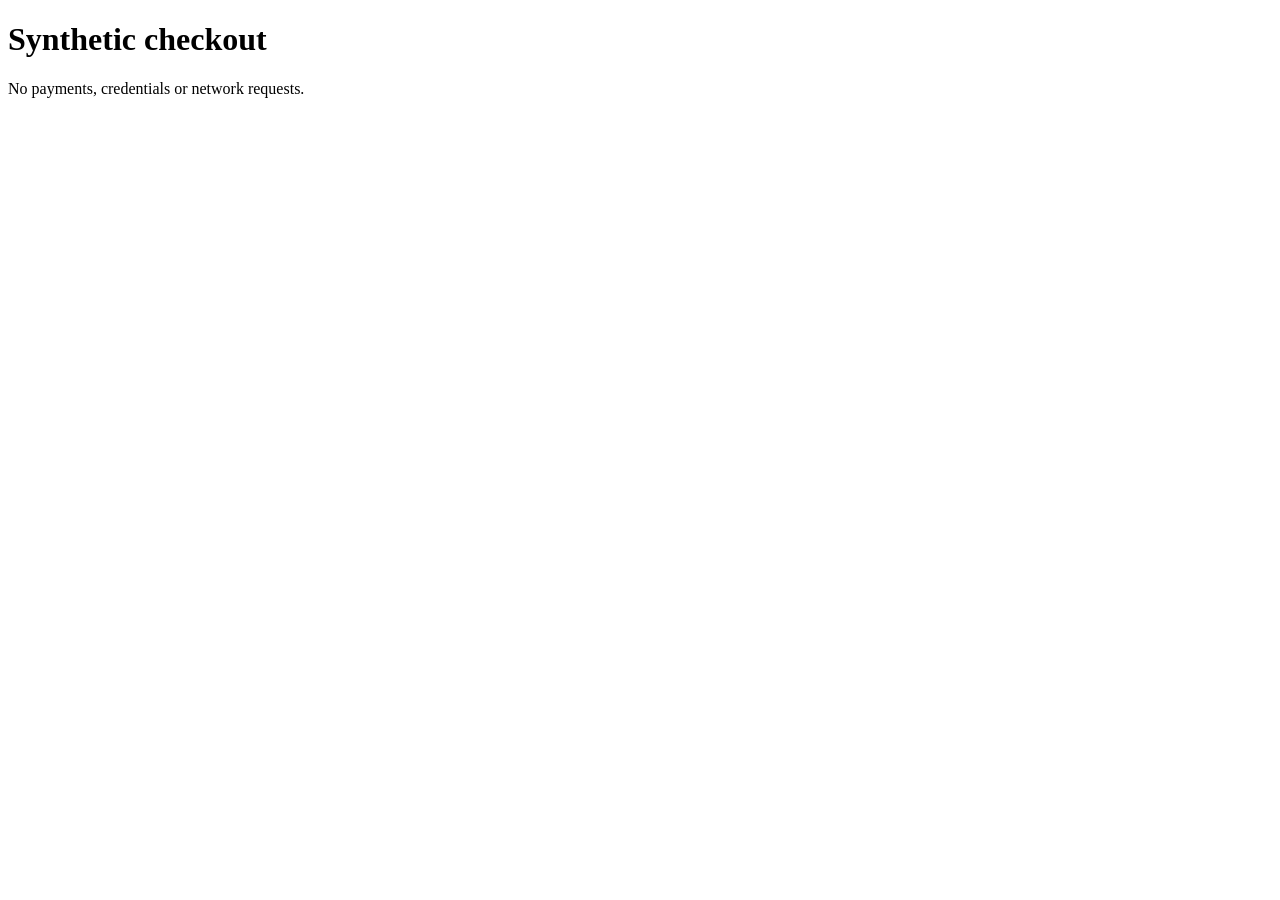
<file: examples/synthetic/index.html>
<!doctype html>
<html lang="en">
<head><meta charset="utf-8"><title>ScriptSentinel synthetic checkout</title></head>
<body><h1>Synthetic checkout</h1><p>No payments, credentials or network requests.</p>
<script src="app.js"></script></body>
</html>
</file>
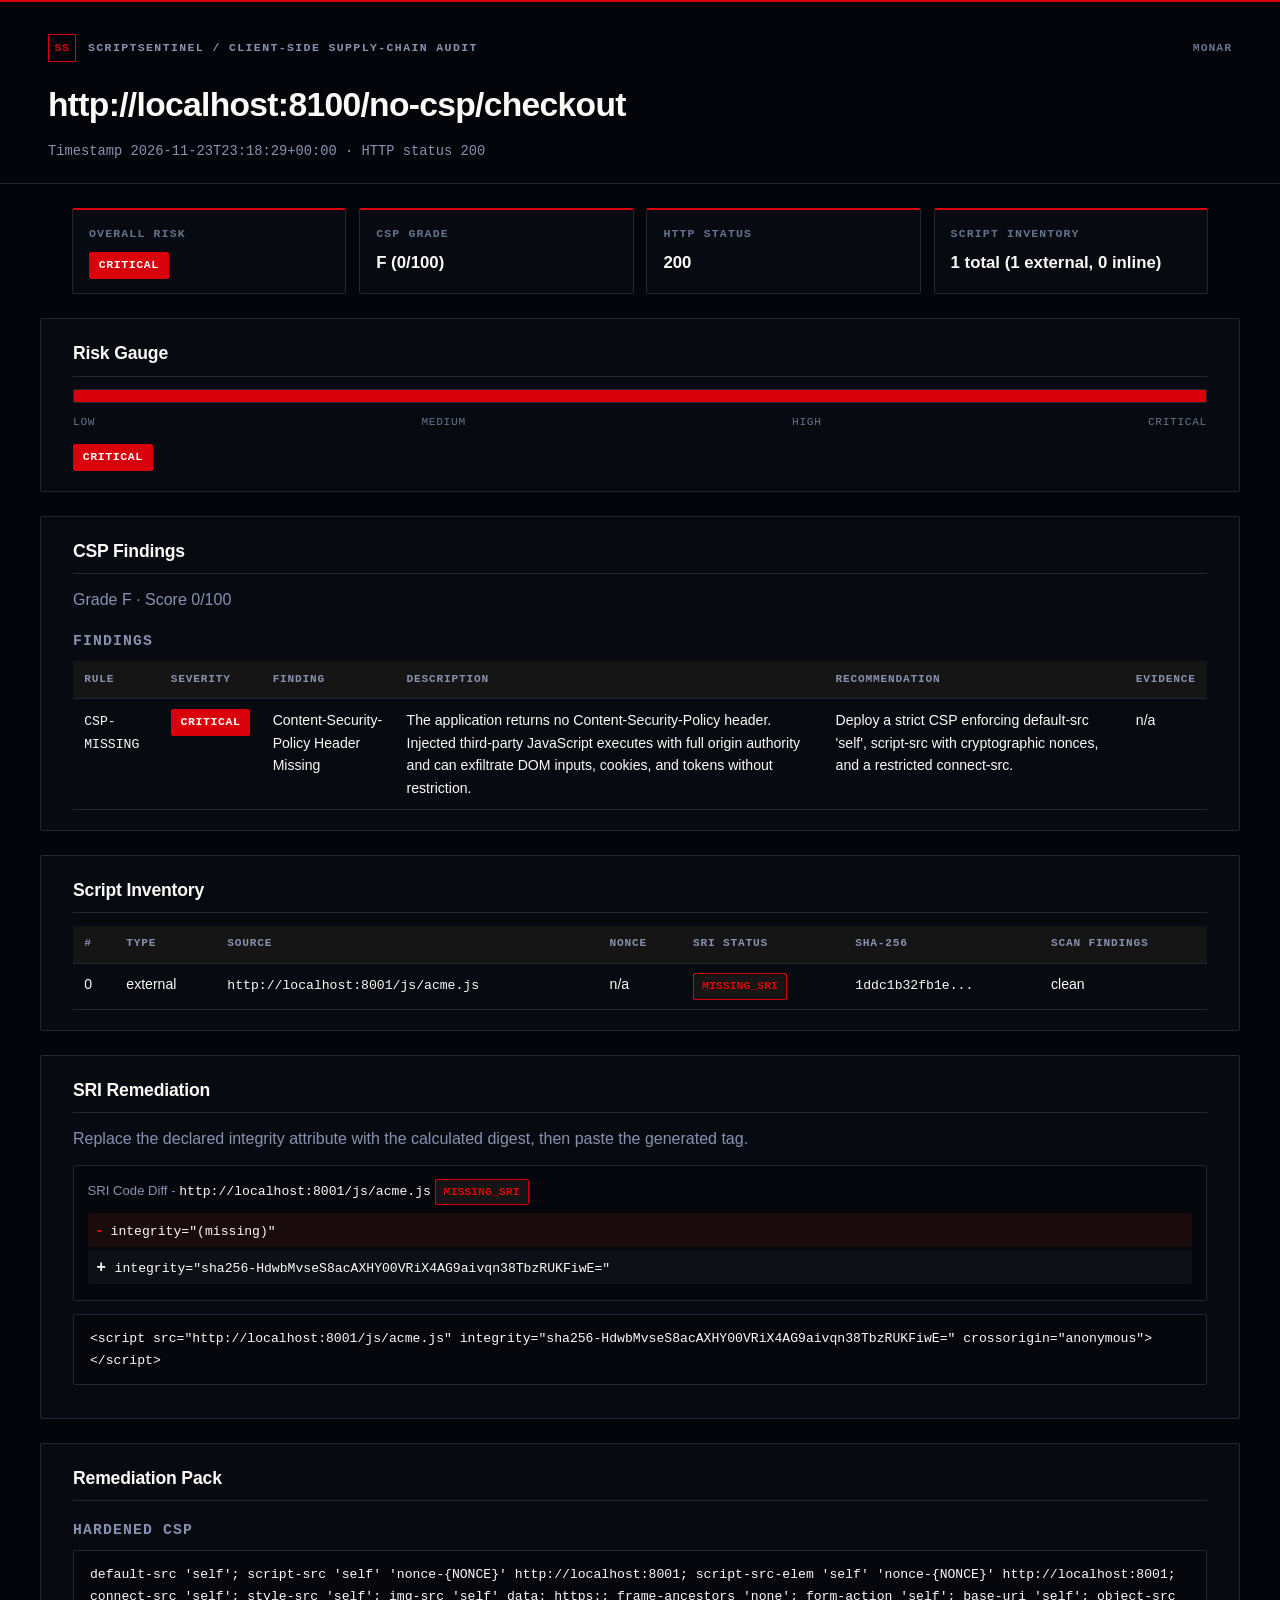
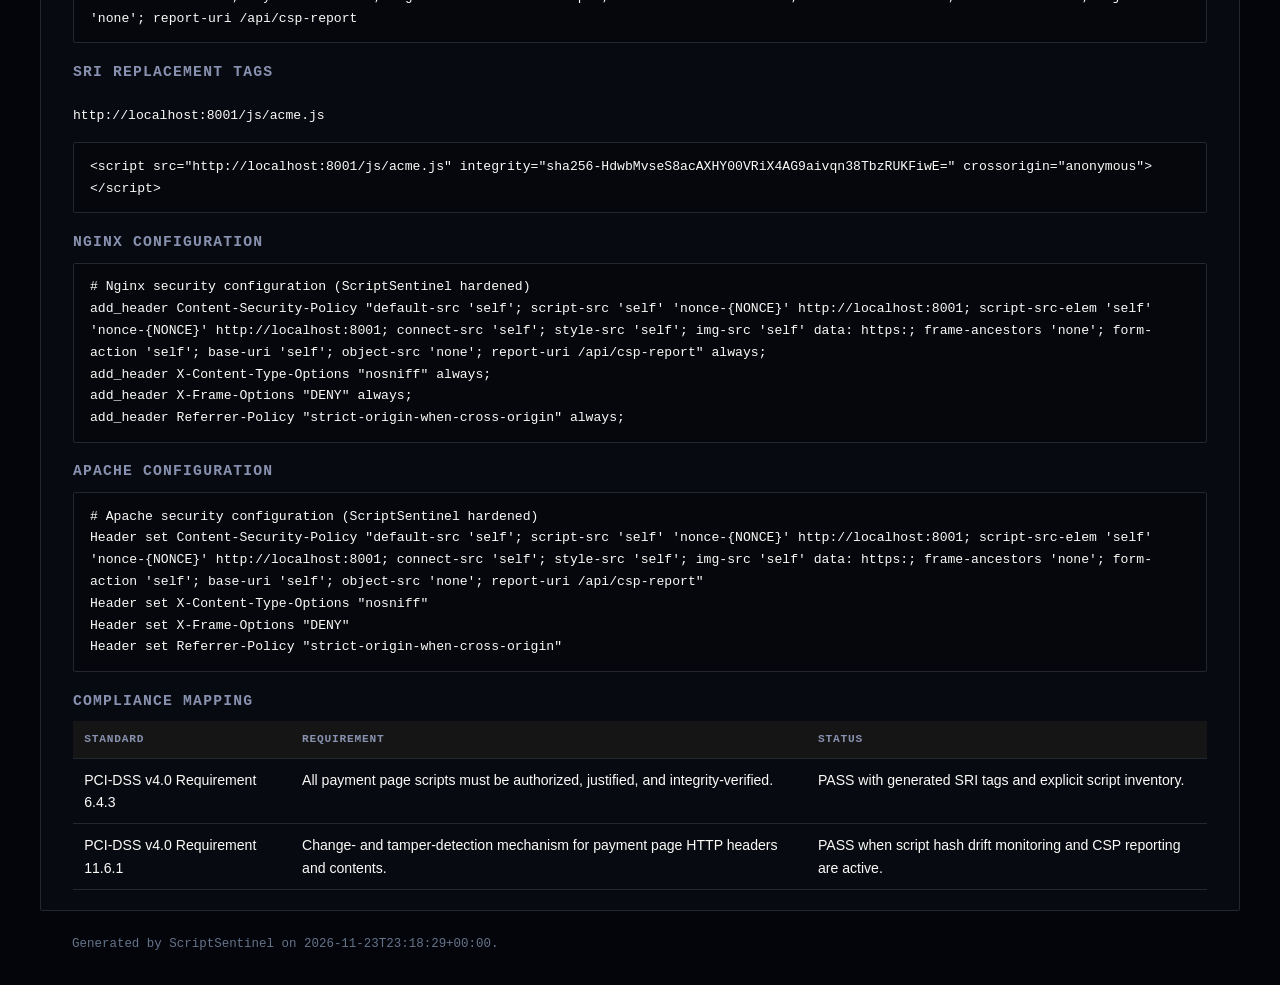
<file: report/no-csp.html>
<!DOCTYPE html>
<html lang="en">
<head>
<meta charset="utf-8">
<meta name="viewport" content="width=device-width, initial-scale=1">
<title>ScriptSentinel Audit Report - http://localhost:8100/no-csp/checkout</title>
<style>

:root {
  --bg: #04050a;
  --panel: #080a11;
  --panel-alt: #0d1017;
  --border: #232730;
  --text: #fbfaf7;
  --muted: #8892b0;
  --steel: #64748b;
  --accent: #d9000b;
  --badge: #151515;
}
* { box-sizing: border-box; }
html { background: var(--bg); }
body {
  margin: 0;
  background: var(--bg);
  color: var(--text);
  font-family: "Segoe UI", "Helvetica Neue", Helvetica, Arial, sans-serif;
  line-height: 1.6;
}
.page-header {
  padding: 2rem clamp(1rem, 4vw, 3rem) 1.25rem;
  border-bottom: 1px solid var(--border);
  border-top: 2px solid var(--accent);
  background: var(--bg);
}
.brand-bar {
  display: flex;
  align-items: center;
  gap: .75rem;
  margin-bottom: 1rem;
}
.brand-mark {
  display: inline-flex;
  width: 28px;
  height: 28px;
  align-items: center;
  justify-content: center;
  border: 1px solid var(--accent);
  color: var(--accent);
  font-family: ui-monospace, SFMono-Regular, "SF Mono", Menlo, Consolas, monospace;
  font-size: .72rem;
  font-weight: 700;
  letter-spacing: .05em;
}
.brand-meta {
  margin-left: auto;
  color: var(--steel);
  font-family: ui-monospace, SFMono-Regular, "SF Mono", Menlo, Consolas, monospace;
  font-size: .72rem;
  font-weight: 600;
  letter-spacing: .08em;
}
.eyebrow {
  margin: 0;
  color: var(--muted);
  font-family: ui-monospace, SFMono-Regular, "SF Mono", Menlo, Consolas, monospace;
  font-size: .72rem;
  font-weight: 700;
  letter-spacing: .12em;
  text-transform: uppercase;
}
.page-header h1 {
  margin: 0;
  font-size: clamp(1.4rem, 3vw, 2.1rem);
  font-weight: 700;
  letter-spacing: -.02em;
  word-break: break-word;
}
.meta {
  margin: .6rem 0 0;
  color: var(--muted);
  font-family: ui-monospace, SFMono-Regular, "SF Mono", Menlo, Consolas, monospace;
  font-size: .86rem;
}
.panel {
  max-width: 1200px;
  margin: 1.5rem auto;
  padding: 1.25rem clamp(1rem, 3vw, 2rem);
  background: var(--panel);
  border: 1px solid var(--border);
  border-radius: 2px;
}
.panel h2 {
  margin: 0 0 .8rem;
  font-size: 1.1rem;
  font-weight: 700;
  color: var(--text);
  border-bottom: 1px solid var(--border);
  padding-bottom: .5rem;
  letter-spacing: -.01em;
}
.panel h3 {
  margin: 1.1rem 0 .5rem;
  font-size: .92rem;
  color: var(--muted);
  font-family: ui-monospace, SFMono-Regular, "SF Mono", Menlo, Consolas, monospace;
  font-weight: 700;
  letter-spacing: .08em;
  text-transform: uppercase;
}
.summary-grid {
  display: grid;
  grid-template-columns: repeat(auto-fit, minmax(210px, 1fr));
  gap: .8rem;
  max-width: 1200px;
  margin: 1.5rem auto;
  padding: 0 clamp(1rem, 3vw, 2rem);
}
.card {
  background: var(--panel);
  border: 1px solid var(--border);
  border-top: 2px solid var(--accent);
  border-radius: 2px;
  padding: .9rem 1rem;
}
.card-label {
  margin: 0;
  color: var(--steel);
  font-family: ui-monospace, SFMono-Regular, "SF Mono", Menlo, Consolas, monospace;
  font-size: .72rem;
  font-weight: 700;
  letter-spacing: .1em;
  text-transform: uppercase;
}
.card-value { margin: .45rem 0 0; font-size: 1.05rem; font-weight: 600; color: var(--text); }
.muted { color: var(--muted); margin: .5rem 0; }
.badge {
  display: inline-flex;
  align-items: center;
  padding: .2rem .55rem;
  border-radius: 2px;
  border: 1px solid var(--border);
  font-family: ui-monospace, SFMono-Regular, "SF Mono", Menlo, Consolas, monospace;
  font-size: .72rem;
  font-weight: 700;
  letter-spacing: .05em;
  background: var(--badge);
  color: var(--text);
}
.badge-critical { background: var(--accent); color: var(--text); border-color: var(--accent); }
.badge-high { background: var(--badge); color: var(--text); border-color: var(--accent); }
.badge-medium { background: var(--badge); color: var(--text); border-color: var(--steel); }
.badge-low { background: var(--badge); color: var(--text); border-color: var(--border); }
.badge-info { background: var(--badge); color: var(--muted); border-color: var(--border); }
.badge-error { background: var(--badge); color: var(--accent); border-color: var(--accent); }
.status {
  display: inline-flex;
  padding: .18rem .5rem;
  border-radius: 2px;
  border: 1px solid var(--border);
  font-family: ui-monospace, SFMono-Regular, "SF Mono", Menlo, Consolas, monospace;
  font-size: .72rem;
  font-weight: 600;
  background: var(--badge);
  color: var(--text);
}
.status-good { color: var(--text); border-color: var(--steel); }
.status-warn { color: var(--accent); border-color: var(--accent); }
.status-bad { background: var(--accent); color: var(--text); border-color: var(--accent); }
.status-neutral { color: var(--muted); }
.risk-gauge { display: flex; flex-direction: column; gap: .65rem; }
.gauge-track {
  height: 14px;
  background: var(--badge);
  border: 1px solid var(--border);
  border-radius: 0;
  overflow: hidden;
}
.gauge-fill { height: 100%; }
.gauge-critical { background: var(--accent); }
.gauge-high { background: #9e0a12; }
.gauge-medium { background: #5c0a0e; }
.gauge-low { background: #2f0a0d; }
.gauge-error { background: var(--steel); }
.gauge-scale {
  display: flex;
  justify-content: space-between;
  color: var(--steel);
  font-family: ui-monospace, SFMono-Regular, "SF Mono", Menlo, Consolas, monospace;
  font-size: .7rem;
  letter-spacing: .06em;
}
.gauge-value { margin: 0; }
.table-wrap { overflow-x: auto; }
table { width: 100%; border-collapse: collapse; min-width: 640px; font-size: .88rem; }
th {
  text-align: left;
  padding: .6rem .7rem;
  background: var(--badge);
  color: var(--muted);
  font-family: ui-monospace, SFMono-Regular, "SF Mono", Menlo, Consolas, monospace;
  font-size: .7rem;
  font-weight: 700;
  text-transform: uppercase;
  letter-spacing: .07em;
  border-bottom: 1px solid var(--border);
}
td { padding: .6rem .7rem; border-bottom: 1px solid var(--border); vertical-align: top; }
tbody tr:hover { background: var(--panel-alt); }
code { font-family: ui-monospace, SFMono-Regular, "SF Mono", Menlo, Consolas, monospace; font-size: .82rem; color: var(--text); }
.code-block {
  background: #05070d;
  border: 1px solid var(--border);
  border-radius: 2px;
  padding: .8rem 1rem;
  overflow-x: auto;
  white-space: pre-wrap;
  word-break: break-word;
  margin: .4rem 0 .8rem;
}
.code-diff {
  background: #05070d;
  border: 1px solid var(--border);
  border-radius: 2px;
  padding: .85rem;
  margin: .8rem 0;
}
.diff-title { margin: 0 0 .5rem; color: var(--muted); font-size: .82rem; }
.diff-line {
  display: flex;
  gap: .55rem;
  align-items: baseline;
  padding: .25rem .55rem;
  border-radius: 2px;
  margin: .2rem 0;
}
.diff-remove { background: #1a0b0d; color: var(--accent); }
.diff-add { background: var(--panel-alt); color: var(--text); }
.diff-marker { font-weight: 700; }
.error-panel { border-color: var(--accent); }
.error-text { color: var(--accent); margin: .3rem 0; }
.footer {
  max-width: 1200px;
  margin: 0 auto 2rem;
  padding: 0 clamp(1rem, 3vw, 2rem);
  color: var(--steel);
  font-family: ui-monospace, SFMono-Regular, "SF Mono", Menlo, Consolas, monospace;
  font-size: .78rem;
}
@media (max-width: 720px) {
  .summary-grid { grid-template-columns: 1fr; }
  .page-header { padding: 1.25rem 1rem; }
  .panel { padding: 1rem; margin: 1rem .5rem; }
  th, td { padding: .5rem .45rem; }
  table { min-width: 520px; }
}

</style>
</head>
<body>
<header class="page-header"><div class="brand-bar"><span class="brand-mark">SS</span><span class="eyebrow">ScriptSentinel / client-side supply-chain audit</span><span class="brand-meta">MONAR</span></div><h1>http://localhost:8100/no-csp/checkout</h1><p class="meta">Timestamp 2026-11-23T23:18:29+00:00 &middot; HTTP status 200</p></header>
<section class="summary-grid" aria-label="Audit summary"><div class="card"><p class="card-label">Overall Risk</p><p class="card-value"><span class="badge badge-critical">CRITICAL</span></p></div><div class="card"><p class="card-label">CSP Grade</p><p class="card-value">F (0/100)</p></div><div class="card"><p class="card-label">HTTP Status</p><p class="card-value">200</p></div><div class="card"><p class="card-label">Script Inventory</p><p class="card-value">1 total (1 external, 0 inline)</p></div></section>
<section class="panel"><h2>Risk Gauge</h2><div class="risk-gauge" role="img" aria-label="Overall risk gauge: CRITICAL"><div class="gauge-track"><div class="gauge-fill gauge-critical" style="width:100%"></div></div><div class="gauge-scale"><span>LOW</span><span>MEDIUM</span><span>HIGH</span><span>CRITICAL</span></div><p class="gauge-value"><span class="badge badge-critical">CRITICAL</span></p></div></section>
<section class="panel"><h2>CSP Findings</h2><p class="muted">Grade F &middot; Score 0/100</p><h3>Findings</h3><div class="table-wrap"><table><thead><tr><th>Rule</th><th>Severity</th><th>Finding</th><th>Description</th><th>Recommendation</th><th>Evidence</th></tr></thead><tbody><tr><td><code>CSP-MISSING</code></td><td><span class="badge badge-critical">CRITICAL</span></td><td>Content-Security-Policy Header Missing</td><td>The application returns no Content-Security-Policy header. Injected third-party JavaScript executes with full origin authority and can exfiltrate DOM inputs, cookies, and tokens without restriction.</td><td>Deploy a strict CSP enforcing default-src &#x27;self&#x27;, script-src with cryptographic nonces, and a restricted connect-src.</td><td>n/a</td></tr></tbody></table></div></section>
<section class="panel"><h2>Script Inventory</h2><div class="table-wrap"><table><thead><tr><th>#</th><th>Type</th><th>Source</th><th>Nonce</th><th>SRI Status</th><th>SHA-256</th><th>Scan Findings</th></tr></thead><tbody><tr><td>0</td><td>external</td><td><code>http://localhost:8001/js/acme.js</code></td><td>n/a</td><td><span class="status status-warn">MISSING_SRI</span></td><td><code>1ddc1b32fb1e...</code></td><td>clean</td></tr></tbody></table></div></section>
<section class="panel"><h2>SRI Remediation</h2><p class="muted">Replace the declared integrity attribute with the calculated digest, then paste the generated tag.</p><div class="code-diff"><p class="diff-title">SRI Code Diff - <code>http://localhost:8001/js/acme.js</code> <span class="status status-warn">MISSING_SRI</span></p><div class="diff-line diff-remove"><span class="diff-marker">-</span><code>integrity="(missing)"</code></div><div class="diff-line diff-add"><span class="diff-marker">+</span><code>integrity="sha256-HdwbMvseS8acAXHY00VRiX4AG9aivqn38TbzRUKFiwE="</code></div></div><pre class="code-block"><code>&lt;script src=&quot;http://localhost:8001/js/acme.js&quot; integrity=&quot;sha256-HdwbMvseS8acAXHY00VRiX4AG9aivqn38TbzRUKFiwE=&quot; crossorigin=&quot;anonymous&quot;&gt;&lt;/script&gt;</code></pre></section>
<section class="panel"><h2>Remediation Pack</h2><h3>Hardened CSP</h3><pre class="code-block"><code>default-src &#x27;self&#x27;; script-src &#x27;self&#x27; &#x27;nonce-{NONCE}&#x27; http://localhost:8001; script-src-elem &#x27;self&#x27; &#x27;nonce-{NONCE}&#x27; http://localhost:8001; connect-src &#x27;self&#x27;; style-src &#x27;self&#x27;; img-src &#x27;self&#x27; data: https:; frame-ancestors &#x27;none&#x27;; form-action &#x27;self&#x27;; base-uri &#x27;self&#x27;; object-src &#x27;none&#x27;; report-uri /api/csp-report</code></pre><h3>SRI Replacement Tags</h3><p class="tag-source"><code>http://localhost:8001/js/acme.js</code></p><pre class="code-block"><code>&lt;script src=&quot;http://localhost:8001/js/acme.js&quot; integrity=&quot;sha256-HdwbMvseS8acAXHY00VRiX4AG9aivqn38TbzRUKFiwE=&quot; crossorigin=&quot;anonymous&quot;&gt;&lt;/script&gt;</code></pre><h3>Nginx Configuration</h3><pre class="code-block"><code># Nginx security configuration (ScriptSentinel hardened)
add_header Content-Security-Policy &quot;default-src &#x27;self&#x27;; script-src &#x27;self&#x27; &#x27;nonce-{NONCE}&#x27; http://localhost:8001; script-src-elem &#x27;self&#x27; &#x27;nonce-{NONCE}&#x27; http://localhost:8001; connect-src &#x27;self&#x27;; style-src &#x27;self&#x27;; img-src &#x27;self&#x27; data: https:; frame-ancestors &#x27;none&#x27;; form-action &#x27;self&#x27;; base-uri &#x27;self&#x27;; object-src &#x27;none&#x27;; report-uri /api/csp-report&quot; always;
add_header X-Content-Type-Options &quot;nosniff&quot; always;
add_header X-Frame-Options &quot;DENY&quot; always;
add_header Referrer-Policy &quot;strict-origin-when-cross-origin&quot; always;
</code></pre><h3>Apache Configuration</h3><pre class="code-block"><code># Apache security configuration (ScriptSentinel hardened)
Header set Content-Security-Policy &quot;default-src &#x27;self&#x27;; script-src &#x27;self&#x27; &#x27;nonce-{NONCE}&#x27; http://localhost:8001; script-src-elem &#x27;self&#x27; &#x27;nonce-{NONCE}&#x27; http://localhost:8001; connect-src &#x27;self&#x27;; style-src &#x27;self&#x27;; img-src &#x27;self&#x27; data: https:; frame-ancestors &#x27;none&#x27;; form-action &#x27;self&#x27;; base-uri &#x27;self&#x27;; object-src &#x27;none&#x27;; report-uri /api/csp-report&quot;
Header set X-Content-Type-Options &quot;nosniff&quot;
Header set X-Frame-Options &quot;DENY&quot;
Header set Referrer-Policy &quot;strict-origin-when-cross-origin&quot;
</code></pre><h3>Compliance Mapping</h3><div class="table-wrap"><table><thead><tr><th>Standard</th><th>Requirement</th><th>Status</th></tr></thead><tbody><tr><td>PCI-DSS v4.0 Requirement 6.4.3</td><td>All payment page scripts must be authorized, justified, and integrity-verified.</td><td>PASS with generated SRI tags and explicit script inventory.</td></tr><tr><td>PCI-DSS v4.0 Requirement 11.6.1</td><td>Change- and tamper-detection mechanism for payment page HTTP headers and contents.</td><td>PASS when script hash drift monitoring and CSP reporting are active.</td></tr></tbody></table></div></section>
<footer class="footer">Generated by ScriptSentinel on 2026-11-23T23:18:29+00:00.</footer>
</body>
</html>
</file>
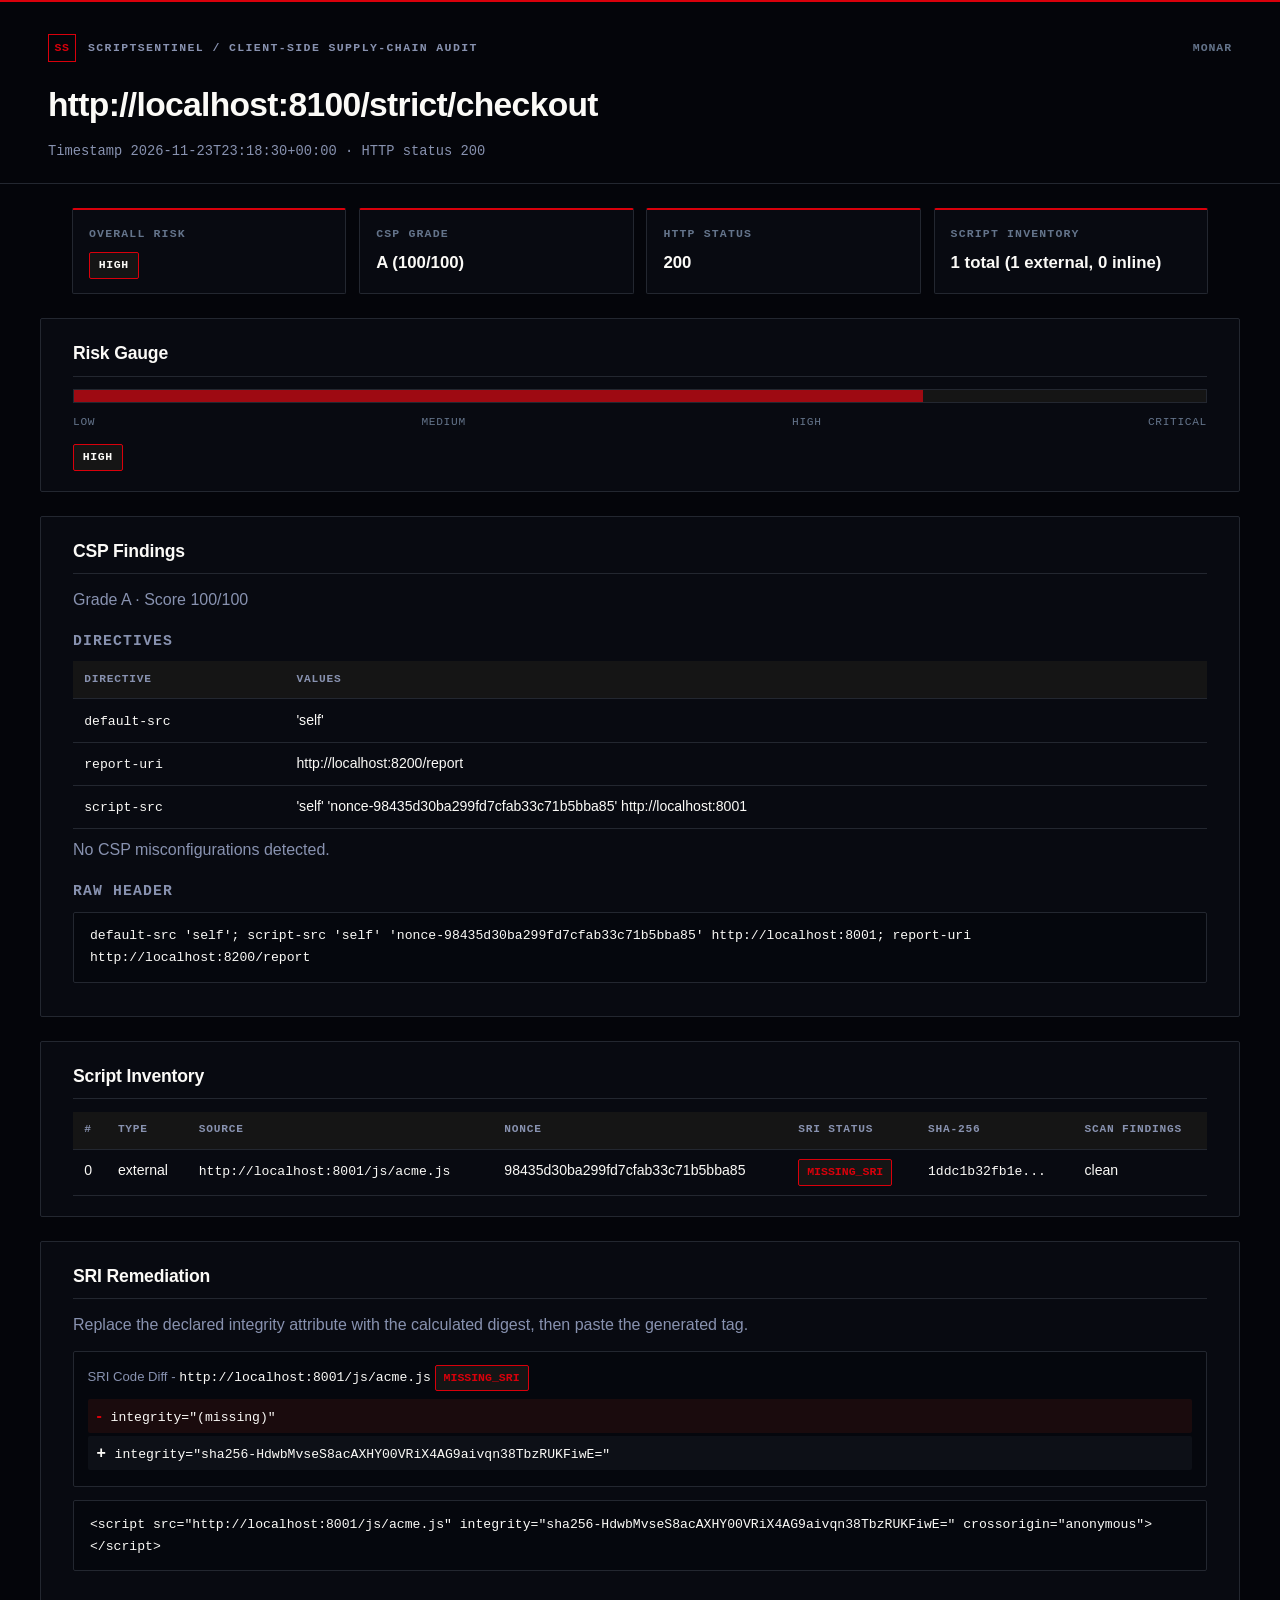
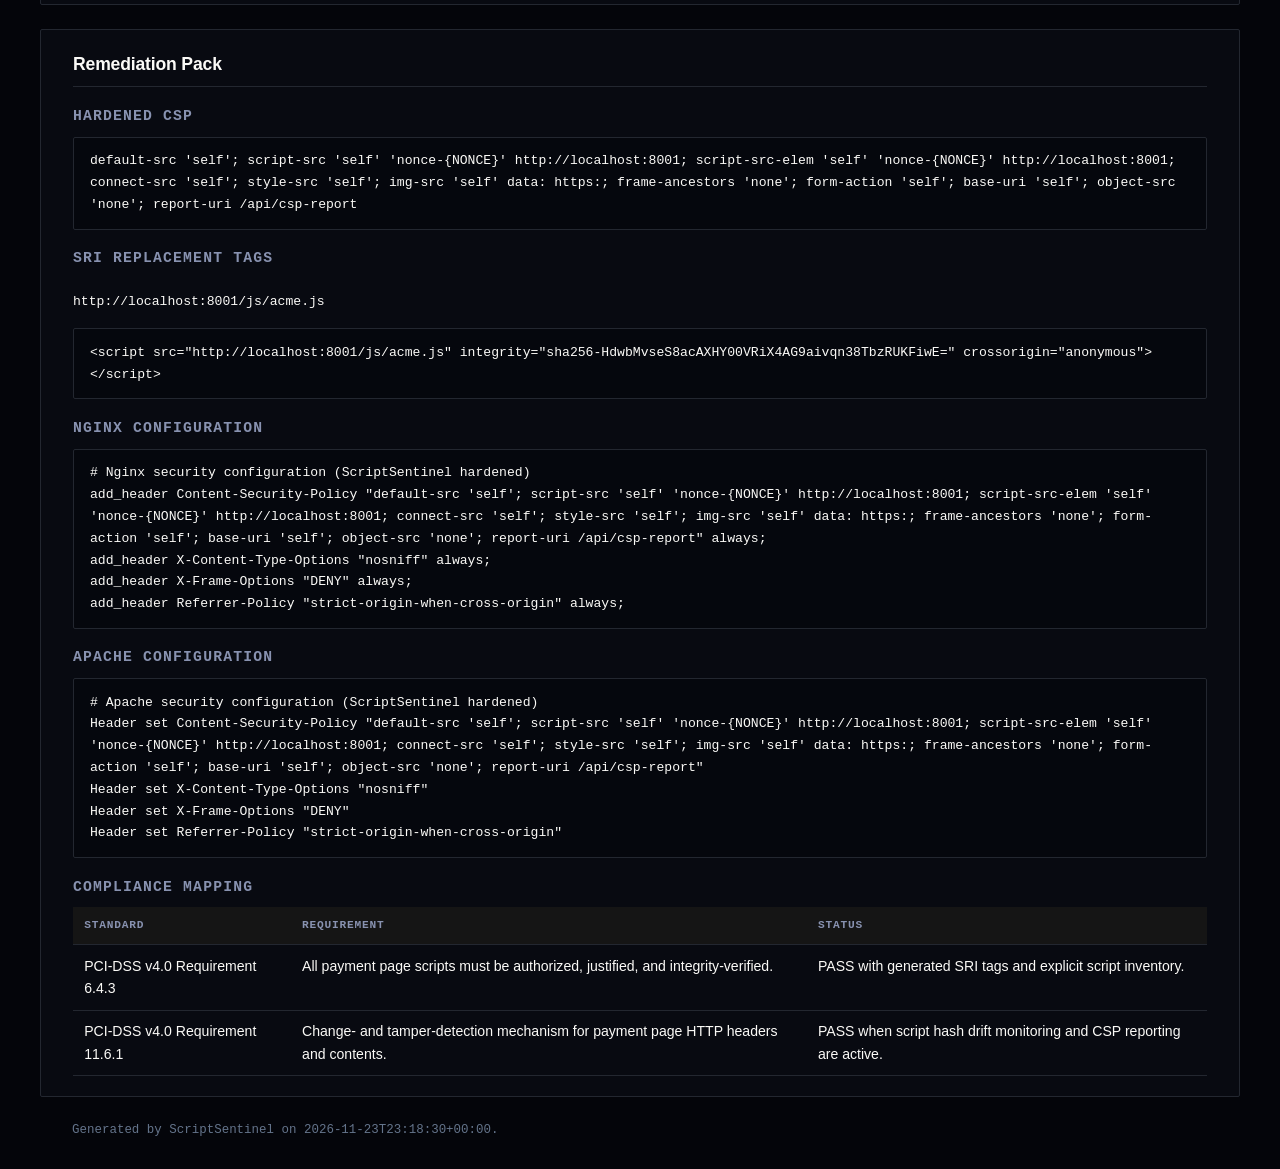
<file: report/strict.html>
<!DOCTYPE html>
<html lang="en">
<head>
<meta charset="utf-8">
<meta name="viewport" content="width=device-width, initial-scale=1">
<title>ScriptSentinel Audit Report - http://localhost:8100/strict/checkout</title>
<style>

:root {
  --bg: #04050a;
  --panel: #080a11;
  --panel-alt: #0d1017;
  --border: #232730;
  --text: #fbfaf7;
  --muted: #8892b0;
  --steel: #64748b;
  --accent: #d9000b;
  --badge: #151515;
}
* { box-sizing: border-box; }
html { background: var(--bg); }
body {
  margin: 0;
  background: var(--bg);
  color: var(--text);
  font-family: "Segoe UI", "Helvetica Neue", Helvetica, Arial, sans-serif;
  line-height: 1.6;
}
.page-header {
  padding: 2rem clamp(1rem, 4vw, 3rem) 1.25rem;
  border-bottom: 1px solid var(--border);
  border-top: 2px solid var(--accent);
  background: var(--bg);
}
.brand-bar {
  display: flex;
  align-items: center;
  gap: .75rem;
  margin-bottom: 1rem;
}
.brand-mark {
  display: inline-flex;
  width: 28px;
  height: 28px;
  align-items: center;
  justify-content: center;
  border: 1px solid var(--accent);
  color: var(--accent);
  font-family: ui-monospace, SFMono-Regular, "SF Mono", Menlo, Consolas, monospace;
  font-size: .72rem;
  font-weight: 700;
  letter-spacing: .05em;
}
.brand-meta {
  margin-left: auto;
  color: var(--steel);
  font-family: ui-monospace, SFMono-Regular, "SF Mono", Menlo, Consolas, monospace;
  font-size: .72rem;
  font-weight: 600;
  letter-spacing: .08em;
}
.eyebrow {
  margin: 0;
  color: var(--muted);
  font-family: ui-monospace, SFMono-Regular, "SF Mono", Menlo, Consolas, monospace;
  font-size: .72rem;
  font-weight: 700;
  letter-spacing: .12em;
  text-transform: uppercase;
}
.page-header h1 {
  margin: 0;
  font-size: clamp(1.4rem, 3vw, 2.1rem);
  font-weight: 700;
  letter-spacing: -.02em;
  word-break: break-word;
}
.meta {
  margin: .6rem 0 0;
  color: var(--muted);
  font-family: ui-monospace, SFMono-Regular, "SF Mono", Menlo, Consolas, monospace;
  font-size: .86rem;
}
.panel {
  max-width: 1200px;
  margin: 1.5rem auto;
  padding: 1.25rem clamp(1rem, 3vw, 2rem);
  background: var(--panel);
  border: 1px solid var(--border);
  border-radius: 2px;
}
.panel h2 {
  margin: 0 0 .8rem;
  font-size: 1.1rem;
  font-weight: 700;
  color: var(--text);
  border-bottom: 1px solid var(--border);
  padding-bottom: .5rem;
  letter-spacing: -.01em;
}
.panel h3 {
  margin: 1.1rem 0 .5rem;
  font-size: .92rem;
  color: var(--muted);
  font-family: ui-monospace, SFMono-Regular, "SF Mono", Menlo, Consolas, monospace;
  font-weight: 700;
  letter-spacing: .08em;
  text-transform: uppercase;
}
.summary-grid {
  display: grid;
  grid-template-columns: repeat(auto-fit, minmax(210px, 1fr));
  gap: .8rem;
  max-width: 1200px;
  margin: 1.5rem auto;
  padding: 0 clamp(1rem, 3vw, 2rem);
}
.card {
  background: var(--panel);
  border: 1px solid var(--border);
  border-top: 2px solid var(--accent);
  border-radius: 2px;
  padding: .9rem 1rem;
}
.card-label {
  margin: 0;
  color: var(--steel);
  font-family: ui-monospace, SFMono-Regular, "SF Mono", Menlo, Consolas, monospace;
  font-size: .72rem;
  font-weight: 700;
  letter-spacing: .1em;
  text-transform: uppercase;
}
.card-value { margin: .45rem 0 0; font-size: 1.05rem; font-weight: 600; color: var(--text); }
.muted { color: var(--muted); margin: .5rem 0; }
.badge {
  display: inline-flex;
  align-items: center;
  padding: .2rem .55rem;
  border-radius: 2px;
  border: 1px solid var(--border);
  font-family: ui-monospace, SFMono-Regular, "SF Mono", Menlo, Consolas, monospace;
  font-size: .72rem;
  font-weight: 700;
  letter-spacing: .05em;
  background: var(--badge);
  color: var(--text);
}
.badge-critical { background: var(--accent); color: var(--text); border-color: var(--accent); }
.badge-high { background: var(--badge); color: var(--text); border-color: var(--accent); }
.badge-medium { background: var(--badge); color: var(--text); border-color: var(--steel); }
.badge-low { background: var(--badge); color: var(--text); border-color: var(--border); }
.badge-info { background: var(--badge); color: var(--muted); border-color: var(--border); }
.badge-error { background: var(--badge); color: var(--accent); border-color: var(--accent); }
.status {
  display: inline-flex;
  padding: .18rem .5rem;
  border-radius: 2px;
  border: 1px solid var(--border);
  font-family: ui-monospace, SFMono-Regular, "SF Mono", Menlo, Consolas, monospace;
  font-size: .72rem;
  font-weight: 600;
  background: var(--badge);
  color: var(--text);
}
.status-good { color: var(--text); border-color: var(--steel); }
.status-warn { color: var(--accent); border-color: var(--accent); }
.status-bad { background: var(--accent); color: var(--text); border-color: var(--accent); }
.status-neutral { color: var(--muted); }
.risk-gauge { display: flex; flex-direction: column; gap: .65rem; }
.gauge-track {
  height: 14px;
  background: var(--badge);
  border: 1px solid var(--border);
  border-radius: 0;
  overflow: hidden;
}
.gauge-fill { height: 100%; }
.gauge-critical { background: var(--accent); }
.gauge-high { background: #9e0a12; }
.gauge-medium { background: #5c0a0e; }
.gauge-low { background: #2f0a0d; }
.gauge-error { background: var(--steel); }
.gauge-scale {
  display: flex;
  justify-content: space-between;
  color: var(--steel);
  font-family: ui-monospace, SFMono-Regular, "SF Mono", Menlo, Consolas, monospace;
  font-size: .7rem;
  letter-spacing: .06em;
}
.gauge-value { margin: 0; }
.table-wrap { overflow-x: auto; }
table { width: 100%; border-collapse: collapse; min-width: 640px; font-size: .88rem; }
th {
  text-align: left;
  padding: .6rem .7rem;
  background: var(--badge);
  color: var(--muted);
  font-family: ui-monospace, SFMono-Regular, "SF Mono", Menlo, Consolas, monospace;
  font-size: .7rem;
  font-weight: 700;
  text-transform: uppercase;
  letter-spacing: .07em;
  border-bottom: 1px solid var(--border);
}
td { padding: .6rem .7rem; border-bottom: 1px solid var(--border); vertical-align: top; }
tbody tr:hover { background: var(--panel-alt); }
code { font-family: ui-monospace, SFMono-Regular, "SF Mono", Menlo, Consolas, monospace; font-size: .82rem; color: var(--text); }
.code-block {
  background: #05070d;
  border: 1px solid var(--border);
  border-radius: 2px;
  padding: .8rem 1rem;
  overflow-x: auto;
  white-space: pre-wrap;
  word-break: break-word;
  margin: .4rem 0 .8rem;
}
.code-diff {
  background: #05070d;
  border: 1px solid var(--border);
  border-radius: 2px;
  padding: .85rem;
  margin: .8rem 0;
}
.diff-title { margin: 0 0 .5rem; color: var(--muted); font-size: .82rem; }
.diff-line {
  display: flex;
  gap: .55rem;
  align-items: baseline;
  padding: .25rem .55rem;
  border-radius: 2px;
  margin: .2rem 0;
}
.diff-remove { background: #1a0b0d; color: var(--accent); }
.diff-add { background: var(--panel-alt); color: var(--text); }
.diff-marker { font-weight: 700; }
.error-panel { border-color: var(--accent); }
.error-text { color: var(--accent); margin: .3rem 0; }
.footer {
  max-width: 1200px;
  margin: 0 auto 2rem;
  padding: 0 clamp(1rem, 3vw, 2rem);
  color: var(--steel);
  font-family: ui-monospace, SFMono-Regular, "SF Mono", Menlo, Consolas, monospace;
  font-size: .78rem;
}
@media (max-width: 720px) {
  .summary-grid { grid-template-columns: 1fr; }
  .page-header { padding: 1.25rem 1rem; }
  .panel { padding: 1rem; margin: 1rem .5rem; }
  th, td { padding: .5rem .45rem; }
  table { min-width: 520px; }
}

</style>
</head>
<body>
<header class="page-header"><div class="brand-bar"><span class="brand-mark">SS</span><span class="eyebrow">ScriptSentinel / client-side supply-chain audit</span><span class="brand-meta">MONAR</span></div><h1>http://localhost:8100/strict/checkout</h1><p class="meta">Timestamp 2026-11-23T23:18:30+00:00 &middot; HTTP status 200</p></header>
<section class="summary-grid" aria-label="Audit summary"><div class="card"><p class="card-label">Overall Risk</p><p class="card-value"><span class="badge badge-high">HIGH</span></p></div><div class="card"><p class="card-label">CSP Grade</p><p class="card-value">A (100/100)</p></div><div class="card"><p class="card-label">HTTP Status</p><p class="card-value">200</p></div><div class="card"><p class="card-label">Script Inventory</p><p class="card-value">1 total (1 external, 0 inline)</p></div></section>
<section class="panel"><h2>Risk Gauge</h2><div class="risk-gauge" role="img" aria-label="Overall risk gauge: HIGH"><div class="gauge-track"><div class="gauge-fill gauge-high" style="width:75%"></div></div><div class="gauge-scale"><span>LOW</span><span>MEDIUM</span><span>HIGH</span><span>CRITICAL</span></div><p class="gauge-value"><span class="badge badge-high">HIGH</span></p></div></section>
<section class="panel"><h2>CSP Findings</h2><p class="muted">Grade A &middot; Score 100/100</p><h3>Directives</h3><div class="table-wrap"><table><thead><tr><th>Directive</th><th>Values</th></tr></thead><tbody><tr><td><code>default-src</code></td><td>&#x27;self&#x27;</td></tr><tr><td><code>report-uri</code></td><td>http://localhost:8200/report</td></tr><tr><td><code>script-src</code></td><td>&#x27;self&#x27; &#x27;nonce-98435d30ba299fd7cfab33c71b5bba85&#x27; http://localhost:8001</td></tr></tbody></table></div><p class="muted">No CSP misconfigurations detected.</p><h3>Raw Header</h3><pre class="code-block"><code>default-src &#x27;self&#x27;; script-src &#x27;self&#x27; &#x27;nonce-98435d30ba299fd7cfab33c71b5bba85&#x27; http://localhost:8001; report-uri http://localhost:8200/report</code></pre></section>
<section class="panel"><h2>Script Inventory</h2><div class="table-wrap"><table><thead><tr><th>#</th><th>Type</th><th>Source</th><th>Nonce</th><th>SRI Status</th><th>SHA-256</th><th>Scan Findings</th></tr></thead><tbody><tr><td>0</td><td>external</td><td><code>http://localhost:8001/js/acme.js</code></td><td>98435d30ba299fd7cfab33c71b5bba85</td><td><span class="status status-warn">MISSING_SRI</span></td><td><code>1ddc1b32fb1e...</code></td><td>clean</td></tr></tbody></table></div></section>
<section class="panel"><h2>SRI Remediation</h2><p class="muted">Replace the declared integrity attribute with the calculated digest, then paste the generated tag.</p><div class="code-diff"><p class="diff-title">SRI Code Diff - <code>http://localhost:8001/js/acme.js</code> <span class="status status-warn">MISSING_SRI</span></p><div class="diff-line diff-remove"><span class="diff-marker">-</span><code>integrity="(missing)"</code></div><div class="diff-line diff-add"><span class="diff-marker">+</span><code>integrity="sha256-HdwbMvseS8acAXHY00VRiX4AG9aivqn38TbzRUKFiwE="</code></div></div><pre class="code-block"><code>&lt;script src=&quot;http://localhost:8001/js/acme.js&quot; integrity=&quot;sha256-HdwbMvseS8acAXHY00VRiX4AG9aivqn38TbzRUKFiwE=&quot; crossorigin=&quot;anonymous&quot;&gt;&lt;/script&gt;</code></pre></section>
<section class="panel"><h2>Remediation Pack</h2><h3>Hardened CSP</h3><pre class="code-block"><code>default-src &#x27;self&#x27;; script-src &#x27;self&#x27; &#x27;nonce-{NONCE}&#x27; http://localhost:8001; script-src-elem &#x27;self&#x27; &#x27;nonce-{NONCE}&#x27; http://localhost:8001; connect-src &#x27;self&#x27;; style-src &#x27;self&#x27;; img-src &#x27;self&#x27; data: https:; frame-ancestors &#x27;none&#x27;; form-action &#x27;self&#x27;; base-uri &#x27;self&#x27;; object-src &#x27;none&#x27;; report-uri /api/csp-report</code></pre><h3>SRI Replacement Tags</h3><p class="tag-source"><code>http://localhost:8001/js/acme.js</code></p><pre class="code-block"><code>&lt;script src=&quot;http://localhost:8001/js/acme.js&quot; integrity=&quot;sha256-HdwbMvseS8acAXHY00VRiX4AG9aivqn38TbzRUKFiwE=&quot; crossorigin=&quot;anonymous&quot;&gt;&lt;/script&gt;</code></pre><h3>Nginx Configuration</h3><pre class="code-block"><code># Nginx security configuration (ScriptSentinel hardened)
add_header Content-Security-Policy &quot;default-src &#x27;self&#x27;; script-src &#x27;self&#x27; &#x27;nonce-{NONCE}&#x27; http://localhost:8001; script-src-elem &#x27;self&#x27; &#x27;nonce-{NONCE}&#x27; http://localhost:8001; connect-src &#x27;self&#x27;; style-src &#x27;self&#x27;; img-src &#x27;self&#x27; data: https:; frame-ancestors &#x27;none&#x27;; form-action &#x27;self&#x27;; base-uri &#x27;self&#x27;; object-src &#x27;none&#x27;; report-uri /api/csp-report&quot; always;
add_header X-Content-Type-Options &quot;nosniff&quot; always;
add_header X-Frame-Options &quot;DENY&quot; always;
add_header Referrer-Policy &quot;strict-origin-when-cross-origin&quot; always;
</code></pre><h3>Apache Configuration</h3><pre class="code-block"><code># Apache security configuration (ScriptSentinel hardened)
Header set Content-Security-Policy &quot;default-src &#x27;self&#x27;; script-src &#x27;self&#x27; &#x27;nonce-{NONCE}&#x27; http://localhost:8001; script-src-elem &#x27;self&#x27; &#x27;nonce-{NONCE}&#x27; http://localhost:8001; connect-src &#x27;self&#x27;; style-src &#x27;self&#x27;; img-src &#x27;self&#x27; data: https:; frame-ancestors &#x27;none&#x27;; form-action &#x27;self&#x27;; base-uri &#x27;self&#x27;; object-src &#x27;none&#x27;; report-uri /api/csp-report&quot;
Header set X-Content-Type-Options &quot;nosniff&quot;
Header set X-Frame-Options &quot;DENY&quot;
Header set Referrer-Policy &quot;strict-origin-when-cross-origin&quot;
</code></pre><h3>Compliance Mapping</h3><div class="table-wrap"><table><thead><tr><th>Standard</th><th>Requirement</th><th>Status</th></tr></thead><tbody><tr><td>PCI-DSS v4.0 Requirement 6.4.3</td><td>All payment page scripts must be authorized, justified, and integrity-verified.</td><td>PASS with generated SRI tags and explicit script inventory.</td></tr><tr><td>PCI-DSS v4.0 Requirement 11.6.1</td><td>Change- and tamper-detection mechanism for payment page HTTP headers and contents.</td><td>PASS when script hash drift monitoring and CSP reporting are active.</td></tr></tbody></table></div></section>
<footer class="footer">Generated by ScriptSentinel on 2026-11-23T23:18:30+00:00.</footer>
</body>
</html>
</file>
